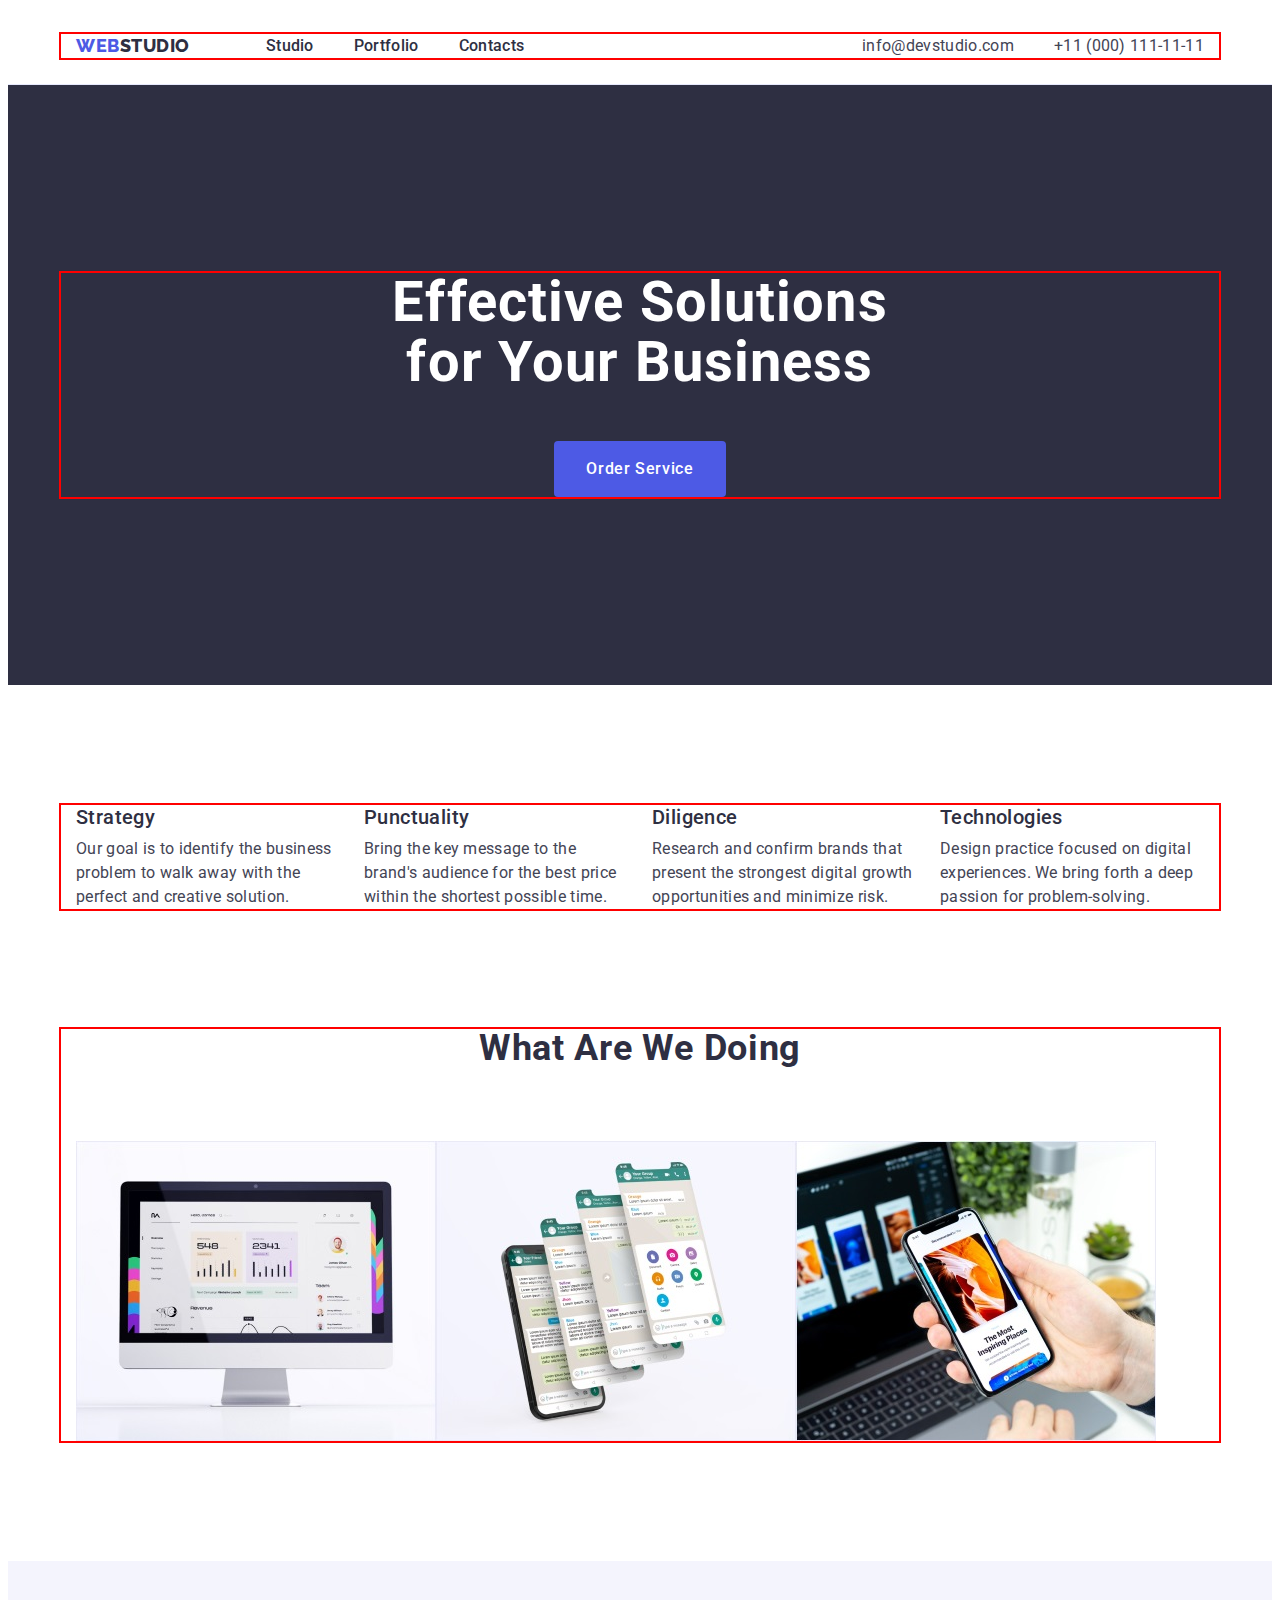
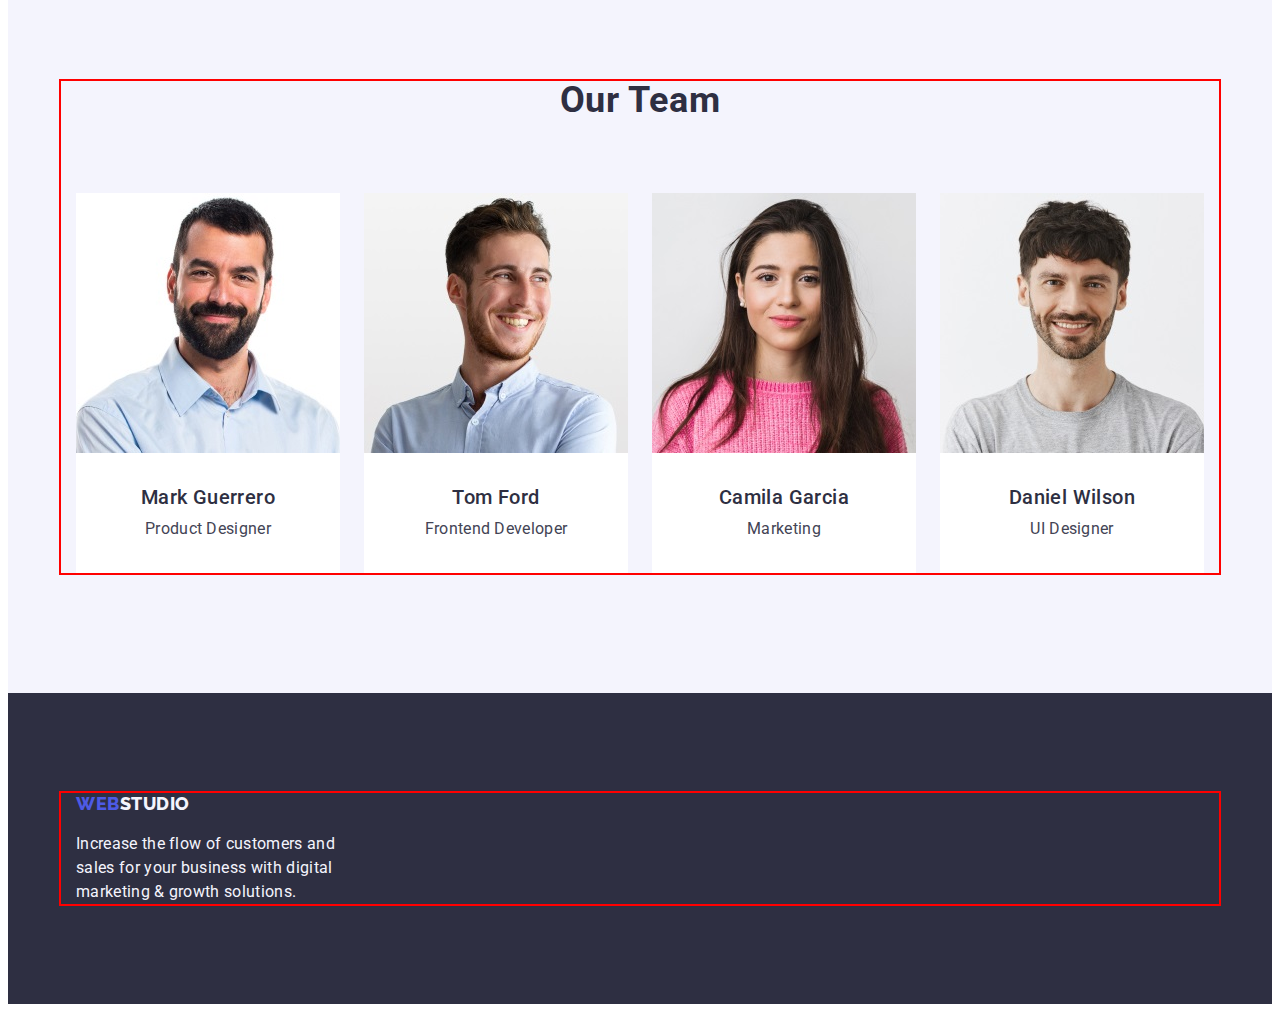
<file: index.html>
<!DOCTYPE html>
<html lang="en">
  <head>
    <meta charset="UTF-8" />
    <meta http-equiv="X-UA-Compatible" content="IE=edge" />
    <meta name="viewport" content="width=device-width, initial-scale=1.0" />
    <title>Webstudio</title>
    <link rel="preconnect" href="https://fonts.googleapis.com" />
    <link rel="preconnect" href="https://fonts.gstatic.com" crossorigin />
    <link
      href="https://fonts.googleapis.com/css2?family=Montserrat&family=Raleway:wght@800&family=Roboto:wght@400;500;700;900&display=swap"
      rel="stylesheet"
    />
    <link
      rel="stylesheet"
      href="https://cdnjs.cloudflare.com/ajax/libs/modern-normalize/1.1.0/modern-normalize.min.css"
      integrity="sha512-wpPYUAdjBVSE4KJnH1VR1HeZfpl1ub8YT/NKx4PuQ5NmX2tKuGu6U/JRp5y+Y8XG2tV+wKQpNHVUX03MfMFn9Q=="
      crossorigin="anonymous"
      referrerpolicy="no-referrer"
    />
    <link rel="stylesheet" href="./css/styles.css" />
  </head>
  <body>
    <header class="header">
      <div class="container header-container">
        <nav class="header-navigation">
          <a href="./index.html" class="header-logo link"
            >Web
            <span class="header-logo-main">Studio</span>
          </a>
          <ul class="header-list list">
            <li class="header-item">
              <a href="./index.html" class="header-link link">Studio</a>
            </li>
            <li class="header-item">
              <a href="./portfolio.html" class="header-link link">Portfolio </a>
            </li>
            <li class="header-item">
              <a class="header-link link" href="">Contacts</a>
            </li>
          </ul>
        </nav>
        <address class="header-address">
          <ul class="header-list list">
            <li>
              <a class="header-contact link" href="mailto:info@devstudio.com"
                >info@devstudio.com</a
              >
            </li>
            <li>
              <a class="header-contact link" href="tel:+110001111111"
                >+11 (000) 111-11-11</a
              >
            </li>
          </ul>
        </address>
      </div>
    </header>
    <main>
      <!--Hero-->
      <section class="hero">
        <div class="container">
          <h1 class="hero-item">Effective Solutions for Your Business</h1>
          <button type="button" class="hero-btn">Order Service</button>
        </div>
      </section>
      <!--About us-->
      <section class="about-us">
        <div class="container">
          <h2 hidden class="about-us-main">About us</h2>
          <ul class="about-list list">
            <li class="about-main-text">
              <h3 class="about-title list">Strategy</h3>
              <p class="about-text">
                Our goal is to identify the business problem to walk away with
                the perfect and creative solution.
              </p>
            </li>
            <li class="about-main-text">
              <h3 class="about-title list">Punctuality</h3>
              <p class="about-text">
                Bring the key message to the brand's audience for the best price
                within the shortest possible time.
              </p>
            </li>
            <li class="about-main-text">
              <h3 class="about-title list">Diligence</h3>
              <p class="about-text">
                Research and confirm brands that present the strongest digital
                growth opportunities and minimize risk.
              </p>
            </li>
            <li class="about-main-text">
              <h3 class="about-title list">Technologies</h3>
              <p class="about-text">
                Design practice focused on digital experiences. We bring forth a
                deep passion for problem-solving.
              </p>
            </li>
          </ul>
        </div>
      </section>
      <!--What are we doing-->
      <section class="what">
        <div class="container">
          <h2 class="what-title">What are we doing</h2>
          <ul class="what-list list">
            <li class="what-photo">
              <img src="./images/comp.jpg" alt="comp" width="360" />
            </li>
            <li class="what-photo">
              <img src="./images/phones.jpg" alt="phones" width="360" />
            </li>
            <li class="what-photo">
              <img
                src="./images/laptop.jpg"
                alt="phone and laptop"
                width="360"
              />
            </li>
          </ul>
        </div>
      </section>
      <!--Our Team-->
      <section class="team">
        <div class="container">
          <h2 class="team-title">Our Team</h2>
          <ul class="team-list list">
            <li class="team-personal">
              <img src="./images/photomark.jpg" alt="Photo Mark" width="264" />
              <div class="team-main-text">
                <h3 class="team-item">Mark Guerrero</h3>
                <p class="team-text">Product Designer</p>
              </div>
            </li>
            <li class="team-personal">
              <img src="./images/phototom.jpg" alt="Photo Tom" width="264" />
              <div class="team-main-text">
                <h3 class="team-item">Tom Ford</h3>
                <p class="team-text">Frontend Developer</p>
              </div>
            </li>
            <li class="team-personal">
              <img
                src="./images/photocamila.jpg"
                alt="Photo Camila"
                width="264"
              />
              <div class="team-main-text">
                <h3 class="team-item">Camila Garcia</h3>
                <p class="team-text">Marketing</p>
              </div>
            </li>
            <li class="team-personal">
              <img
                src="./images/photodaniel.jpg"
                alt="Photo Daniel"
                width="264"
              />
              <div class="team-main-text">
                <h3 class="team-item">Daniel Wilson</h3>
                <p class="team-text">UI Designer</p>
              </div>
            </li>
          </ul>
        </div>
      </section>
    </main>
    <footer class="footer">
      <div class="container">
        <a href="./index.html" class="footer-logo link">
          Web<span class="footer-navigation-main">Studio </span>
        </a>
        <p class="footer-text">
          Increase the flow of customers and sales for your business with
          digital marketing & growth solutions.
        </p>
      </div>
    </footer>
  </body>
</html>
</file>
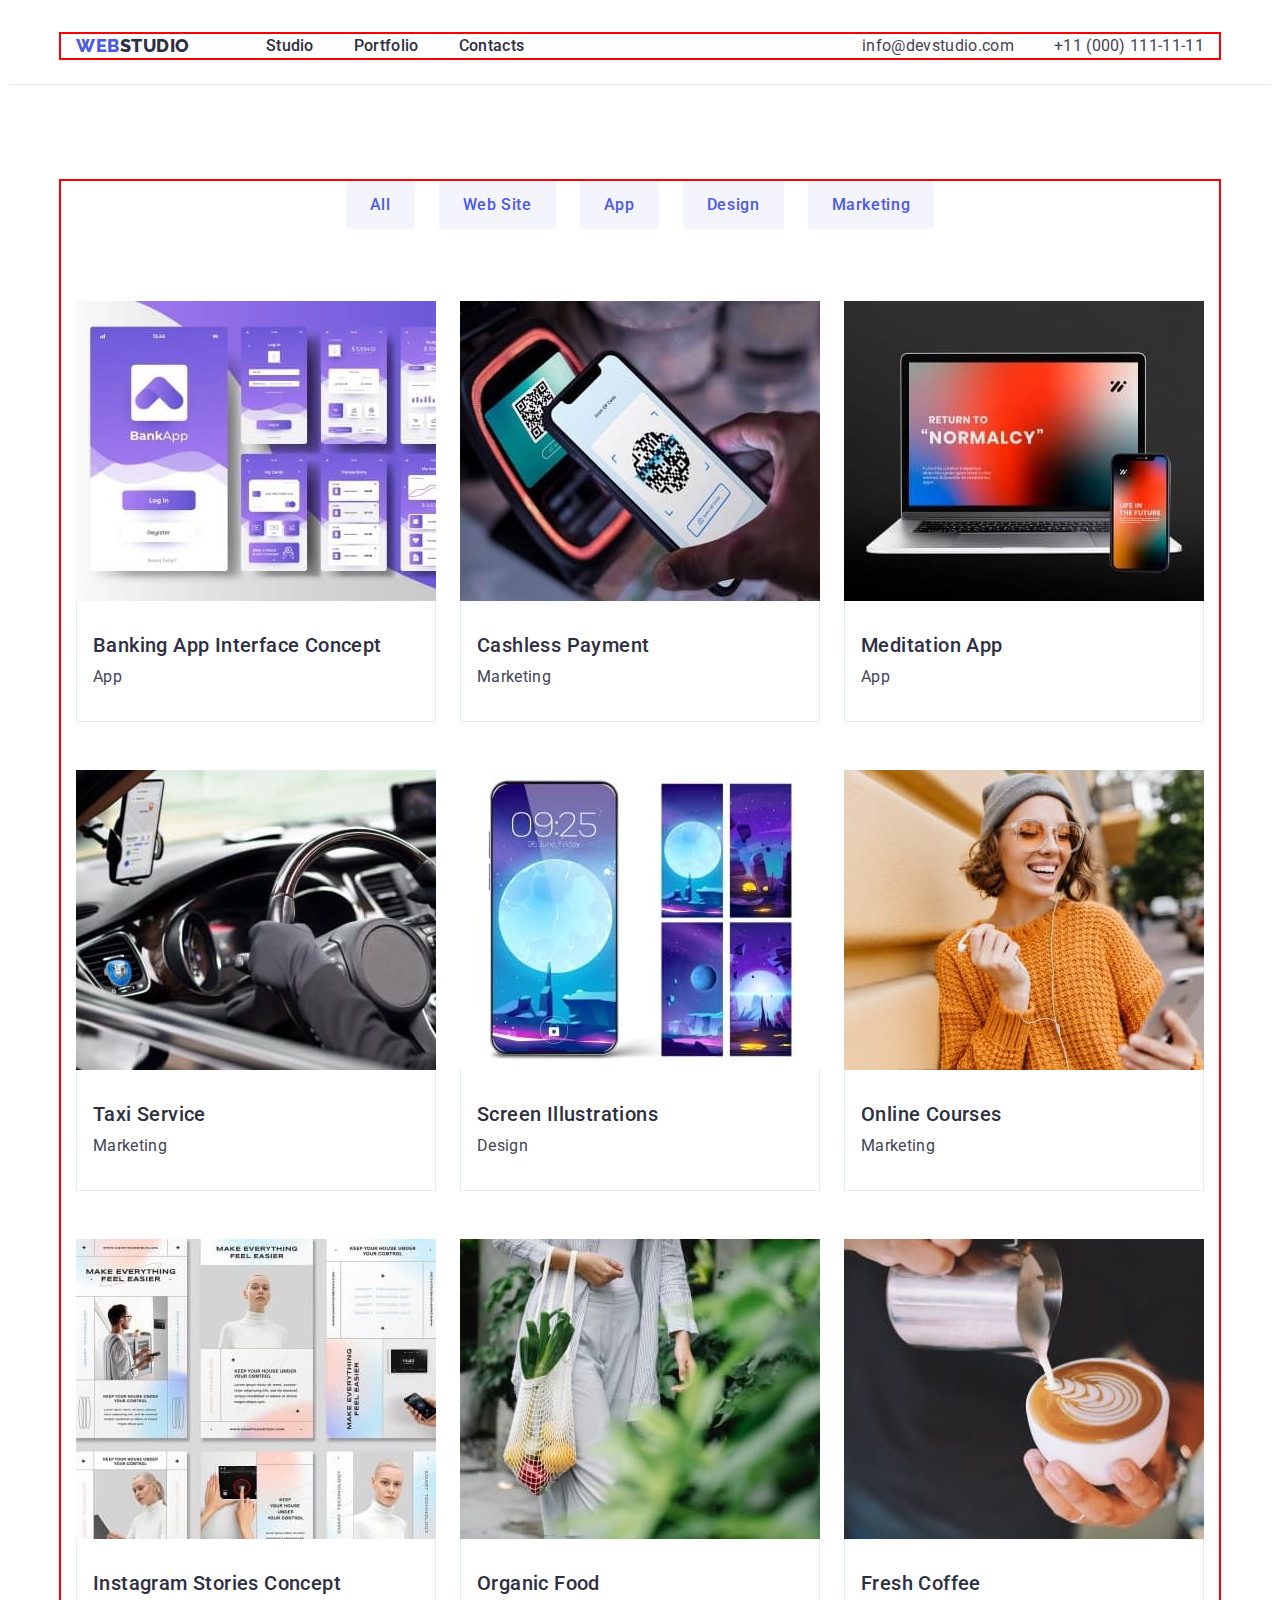
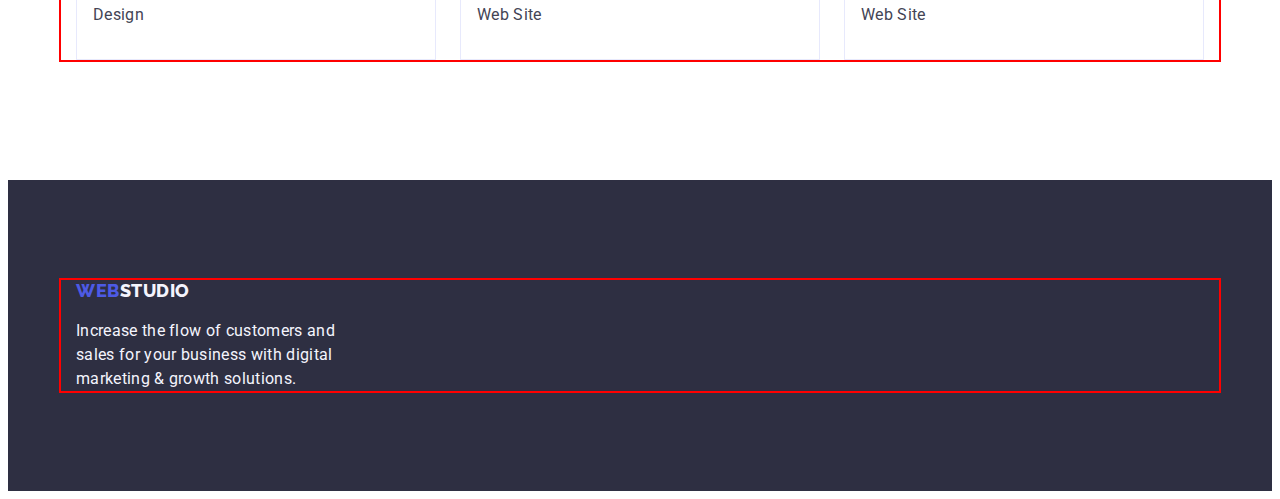
<file: portfolio.html>
<!DOCTYPE html>
<html lang="en">
  <head>
    <meta charset="UTF-8" />
    <meta http-equiv="X-UA-Compatible" content="IE=edge" />
    <meta name="viewport" content="width=device-width, initial-scale=1.0" />
    <title>Portfolio</title>
    <link rel="preconnect" href="https://fonts.googleapis.com" />
    <link rel="preconnect" href="https://fonts.gstatic.com" crossorigin />
    <link
      href="https://fonts.googleapis.com/css2?family=Montserrat&family=Raleway:wght@800&family=Roboto:wght@400;500;700;900&display=swap"
      rel="stylesheet"
    />
    <link
      rel="stylesheet"
      href="https://cdnjs.cloudflare.com/ajax/libs/modern-normalize/1.1.0/modern-normalize.min.css"
      integrity="sha512-wpPYUAdjBVSE4KJnH1VR1HeZfpl1ub8YT/NKx4PuQ5NmX2tKuGu6U/JRp5y+Y8XG2tV+wKQpNHVUX03MfMFn9Q=="
      crossorigin="anonymous"
      referrerpolicy="no-referrer"
    />
    <link rel="stylesheet" href="./css/styles.css" />
  </head>
  <body>
    <header class="header">
      <div class="container header-container">
        <nav class="header-navigation">
          <a href="./index.html" class="header-logo link"
            >Web
            <span class="header-logo-main">Studio</span>
          </a>
          <ul class="header-list list">
            <li class="header-item">
              <a href="./index.html" class="header-link link">Studio</a>
            </li>
            <li class="header-item">
              <a href="./portfolio.html" class="header-link link">Portfolio </a>
            </li>
            <li class="header-item">
              <a class="header-link link" href="">Contacts</a>
            </li>
          </ul>
        </nav>
        <address class="header-address">
          <ul class="header-list list">
            <li>
              <a class="header-contact link" href="mailto:info@devstudio.com"
                >info@devstudio.com</a
              >
            </li>
            <li>
              <a class="header-contact link" href="tel:+110001111111"
                >+11 (000) 111-11-11</a
              >
            </li>
          </ul>
        </address>
      </div>
    </header>
    <main>
      <section class="novigation">
        <div class="container">
          <h1 hidden class="services">Services</h1>
          <ul class="novigation-list list">
            <li><button type="button" class="novigation-btn">All</button></li>
            <li>
              <button type="button" class="novigation-btn">Web Site</button>
            </li>
            <li><button type="button" class="novigation-btn">App</button></li>
            <li>
              <button type="button" class="novigation-btn">Design</button>
            </li>
            <li>
              <button type="button" class="novigation-btn">Marketing</button>
            </li>
          </ul>
          <ul class="services-list list">
            <li class="services-item">
              <a class="services-link link" href="#top">
                <img
                  src="./images/projectcard1.jpg"
                  alt="photo project bank"
                  width="360"
                />
                <div class="services-main-text"> 
                <h2 class="services-title">Banking App Interface Concept</h2>
                <p class="services-text">App</p>
                </div>
              </a>
            </li>
            <li class="services-item">
              <a class="services-link link" href="#top">
                <img
                  src="./images/projectcard2.jpg"
                  alt="photo project phone"
                  width="360"
                />
                <div class="services-main-text"> 
                <h2 class="services-title">Cashless Payment</h2>
                <p class="services-text">Marketing</p>
              </div>
              </a>
            </li>
            <li class="services-item">
              <a class="services-link link" href="#top">
                <img
                  src="./images/projectcard3.jpg"
                  alt="photo project laptop"
                  width="360"
                />
                <div class="services-main-text"> 
                <h2 class="services-title">Meditation App</h2>
                <p class="services-text">App</p>
              </div>
            </a>
            </li>
            <li class="services-item">
              <a class="services-link link" href="#top">
                <img
                  src="./images/projectcard4.jpg"
                  alt="photo project car"
                  width="360"
                />
                <div class="services-main-text"> 
                <h2 class="services-title">Taxi Service</h2>
                <p class="services-text">Marketing</p>
              </div>
             </a>
            </li>
            <li class="services-item">
              <a class="services-link link" href="#top">
                <img
                  src="./images/projectcard5.jpg"
                  alt="photo project phone dising"
                  width="360"
                />
                <div class="services-main-text"> 
                <h2 class="services-title">Screen Illustrations</h2>
                <p class="services-text">Design</p>
              </div>
            </a>
            </li>
            <li class="services-item">
              <a class="services-link link" href="#top">
                <img
                  src="./images/projectcard6.jpg"
                  alt="photo project girl"
                  width="360"
                />
                <div class="services-main-text"> 
                <h2 class="services-title">Online Courses</h2>
                <p class="services-text">Marketing</p>
              </div>
             </a>
            </li>
            <li class="services-item">
              <a class="services-link link" href="#top">
                <img
                  src="./images/projectcard7.jpg"
                  alt="photo project insta"
                  width="360"
                />
                <div class="services-main-text"> 
                <h2 class="services-title">Instagram Stories Concept</h2>
                <p class="services-text">Design</p>
              </div>
            </a>
            </li>
            <li class="services-item">
              <a class="services-link link" href="#top">
                <img
                  src="./images/projectcard8.jpg"
                  alt="photo project food"
                  width="360"
                />
                <div class="services-main-text"> 
                <h2 class="services-title">Organic Food</h2>
                <p class="services-text">Web Site</p>
              </div>
            </a>
            </li>
            <li class="services-item">
              <a class="services-link link" href="#top">
                <img
                  src="./images/projectcard9.jpg"
                  alt="photo project coffe"
                  width="360"
                />
                <div class="services-main-text"> 
                <h2 class="services-title">Fresh Coffee</h2>
                <p class="services-text">Web Site</p>
              </div>
            </a>
            </li>
          </ul>
        </div>
      </section>
    </main>
    <footer class="footer">
      <div class="container">
        <a href="./index.html" class="footer-logo link">
          Web<span class="footer-navigation-main">Studio </span>
        </a>
        <p class="footer-text">
          Increase the flow of customers and sales for your business with
          digital marketing & growth solutions.
        </p>
      </div>
    </footer>
  </body>
</html>
</file>
<file: css/styles.css>
html {
  box-sizing: border-box;
}
element.style {
  text-align: center;
}
*,
*::before,
*::after {
  box-sizing: inherit;
}

:root {
  --main-title-color: #2e2f42;
  --background-color: #2e2f42;
  --ocean-bgc-hover-focus-active-color: #404bbf;
  --second-title-color: #ffffff;
  --gray-title-color: #434455;
  --milk-title-color: #f4f4fd;
}
p,
h1,
h2,
h3,
h4,
h5,
h6 {
  margin: 0;
}
ul {
  margin: 0;
}

button {
  cursor: pointer;
}
img {
  display: block;
}

body {
  font-family: "Roboto", sans-serif;
  color: var(--gray-title-color);
  background-color: var(--second-title-color);
}
ul {
  margin: 0;
  padding: 0;
}
.list {
  list-style: none;
}
.link {
  text-decoration: none;
}
.container {
  width: 1158px;
  padding-left: 15px;
  padding-right: 15px;
  margin: 0 auto;
  outline: 2px solid red;
}
.link:focus,
.link:hover {
  color: #404bbf;
  opacity: 1;
}
/*/--Header--*/
.header {
  padding-top: 26px;
  padding-bottom: 26px;
  border-bottom: 1px solid #E7E9FC;
}
.header-container {
  display: flex;
  align-items: center;
}

.header-navigation {
  display: flex;
  align-items: center;
  margin-right: auto;
}

.header-logo {
  font-family: "Raleway", sans-serif;
  font-style: normal;
  font-weight: 800;
  font-size: 18px;
  line-height: 1.17;
  display: flex;
  align-items: center;
  letter-spacing: 0.03em;
  text-transform: uppercase;
  color: #4d5ae5;
  margin-right: 76px;
}
.header-logo-main {
  font-family: "Raleway", sans-serif;
  font-style: normal;
  font-weight: 800;
  font-size: 18px;
  line-height: 1.17;
  display: flex;
  align-items: center;
  letter-spacing: 0.03em;
  text-transform: uppercase;
  color: var(--main-title-color);
}

.header-list {
  display: flex;
  align-items: center;
  font-weight: 500;
  font-size: 16px;
  line-height: 1.5;
  letter-spacing: 0.02em;
  color: var(--main-title-color);
  gap: 40px;
}
.header-item {
  font-weight: 500;
  font-size: 16px;
  line-height: 1.5;
  letter-spacing: 0.02em;
  color: var(--main-title-color);
}

.header-link {
  font-weight: 500;
  font-size: 16px;
  line-height: 1.5;
  letter-spacing: 0.02em;
  color: var(--main-title-color);
}
.header-address {
  font-style: normal;
  font-weight: 400;
  font-size: 16px;
  line-height: 1.5;
  letter-spacing: 0.02em;
  color: var(--gray-title-color);
}
.header-contact {
  font-weight: 400;
  font-size: 16px;
  line-height: 1.5;
  letter-spacing: 0.02em;
  color: var(--gray-title-color);
}
/*/----HERO-----*/
.hero {
  background-color: var(--background-color);
  text-align: center;
  padding-top: 188px;
  padding-bottom: 188px;
}
.hero-item {
  font-weight: 700;
  font-size: 56px;
  line-height: 1.07;
  letter-spacing: 0.02em;
  color: var(--second-title-color);
  margin-bottom: 48px;
  max-width: 496px;
  display: block;
  margin: 0 auto;
  margin-bottom: 48px;
}
.hero-btn {
  border-radius: 4px;
  padding: 16px 32px;
  min-width: 169px;
  border: 1px solid transparent;
  font-family: inherit;
  font-style: normal;
  font-weight: 500;
  font-size: 16px;
  line-height: 1.5;
  align-items: center;
  letter-spacing: 0.04em;
  color: var(--second-title-color);
  background: #4d5ae5;
  display: block;
  margin: 0 auto;
  cursor: pointer;
  border: transparent;
}
.hero-btn:hover {
  background-color: var(--ocean-bgc-hover-focus-active-color);
}
.hero-btn:focus {
  background-color: var(--ocean-bgc-hover-focus-active-color);
}

/*/--ABOUT--*/
.about-us {
  padding-top: 120px;
  padding-bottom: 120px;
}
.about-us-main {
  position: absolute;
  width: 1px;
  height: 1px;
  margin: -1px;
  border: 0;
  padding: 0;
  white-space: nowrap;
  clip-path: inset(100%);
  clip: rect(0 0 0 0);
  overflow: hidden;
}
.about-list {
  display: flex;
  gap: 24px;
}
.about-main-text {
width: calc((100% - 72) / 4);
}
.about-title {
  font-weight: 500;
  font-size: 20px;
  line-height: 1.2;
  letter-spacing: 0.02em;
  color: var(--main-title-color);
  cursor: pointer;
  margin-bottom: 8px;
}
.about-text {
  font-weight: 400;
  font-size: 16px;
  line-height: 1.5;
  letter-spacing: 0.02em;
  color: var(--gray-title-color);
  cursor: pointer;
  max-width: 264px;
}
/*/--WHAT--*/
.what {
  padding-bottom: 120px;
}
.what-title {
  font-weight: 700;
  font-size: 36px;
  line-height: 1.11;
  text-align: center;
  letter-spacing: 0.02em;
  text-transform: capitalize;
  color: var(--main-title-color);
  margin-bottom: 72px;
}
.what-list {
  display: flex;
}
.what-photo {
  width: calc((100% - 48px) / 3);
}
/*/--TEAM--*/

.team {
  background-color: var(--milk-title-color);
  padding-top: 120px;
  padding-bottom: 120px;
}
.team-personal {
  background-color: var(--second-title-color);
  width: calc((100% - 72px) / 4);
  max-width: 264px;
}

.team-title {
  margin-bottom: 72px;
  font-weight: 700;
  font-size: 36px;
  line-height: 1.11;
  text-align: center;
  letter-spacing: 0.02em;
  text-transform: capitalize;
  color: var(--main-title-color);
  background-color: transparent;
}
.team-list {
  display: flex;
  gap: 24px;
}
.team-main-text {
padding-top: 32px;
padding-bottom: 32px;
}

.team-item {
  font-weight: 500;
  font-size: 20px;
  line-height: 1.2;
  text-align: center;
  letter-spacing: 0.02em;
  color: var(--main-title-color);
  background-color: var(--second-title-color);
  margin-bottom: 8px;
  
 
}
.team-text {
  font-weight: 400;
  font-size: 16px;
  line-height: 1.5;
  text-align: center;
  letter-spacing: 0.02em;
  color: var(--gray-title-color);
  background-color: var(--second-title-color);
  max-width: 264px;
}
/*/--FOOTER--*/
.footer {
  padding-top: 100px;
  padding-bottom: 100px;
  background-color: var(--background-color);
}
.footer-logo {
  font-family: "Raleway", sans-serif;
  font-style: normal;
  font-weight: 800;
  font-size: 18px;
  line-height: 1.17;
  display: flex;
  align-items: center;
  letter-spacing: 0.03em;
  text-transform: uppercase;
  color: #4d5ae5;
  cursor: pointer;
  margin-bottom: 18px;
}
.footer-navigation-main {
  font-family: "Raleway", sans-serif;
  font-style: normal;
  font-weight: 800;
  font-size: 18px;
  line-height: 1.17;
  display: flex;
  align-items: center;
  letter-spacing: 0.03em;
  text-transform: uppercase;
  color: var(--milk-title-color);
  cursor: pointer;
}
.footer-text {
  font-weight: 400;
  font-size: 16px;
  line-height: 1.5;
  letter-spacing: 0.02em;
  color: #f4f4fd;
  cursor: pointer;
  max-width: 264px;
}
/*/--PORTFOLIO--*/
/*/--NOVIGATION--*/
.services {
  position: absolute;
  width: 1px;
  height: 1px;
  margin: -1px;
  border: 0;
  padding: 0;
  white-space: nowrap;
  clip-path: inset(100%);
  clip: rect(0 0 0 0);
  overflow: hidden;
}
.novigation {
  padding-top: 96px;
  padding-bottom: 120px;
  background-color: var(--second-title-color);
}
.novigation-list {
  display: flex;
  justify-content: center;
  gap: 24px;
}
.novigation-btn {
  border-radius: 4px;
  padding: 12px 24px;
  text-align: center;
  border: 1px solid #e7e9fc;
  border: 1px solid transparent;
  font-family: "Roboto", sans-serif;
  font-style: normal;
  font-weight: 500;
  font-size: 16px;
  line-height: 1.5;
  display: flex;
  align-items: center;
  text-align: center;
  letter-spacing: 0.04em;
  color: #4d5ae5;
  background-color: var(--milk-title-color);
  cursor: pointer;
  border: transparent;
}
.novigation-btn:hover,
.novigation-btn:focus {
  color: var(--second-title-color);
  background-color: #404bbf;
}

.services-list:nth-child(3n) {
  margin-right: 0;
}
.services-list {
  display: flex;
  flex-wrap: wrap;
  width: calc((100% - 48) / 3);
  gap: 48px 24px;
  margin-top: 72px;
}

.services-link {
  height: auto;
  width: 100%;
}  

.services-item {

}
.services-main-text {
  border-right: 1px solid #E7E9FC;
  border-left: 1px solid #E7E9FC;
  border-bottom: 1px solid #E7E9FC;
  padding-top: 32px ;
  padding-left: 16px ;
  padding-bottom: 32px;
  width: calc((100% - 48) / 3);
}
.services-title {
  font-weight: 500;
  font-size: 20px;
  line-height: 1.2;
  letter-spacing: 0.02em;
  color: var(--main-title-color);
  margin-bottom: 8px;

  
}
.services-text {
  font-weight: 400;
  font-size: 16px;
  line-height: 1.5;
  letter-spacing: 0.02em;
  color: var(--gray-title-color);  
}
</file>
